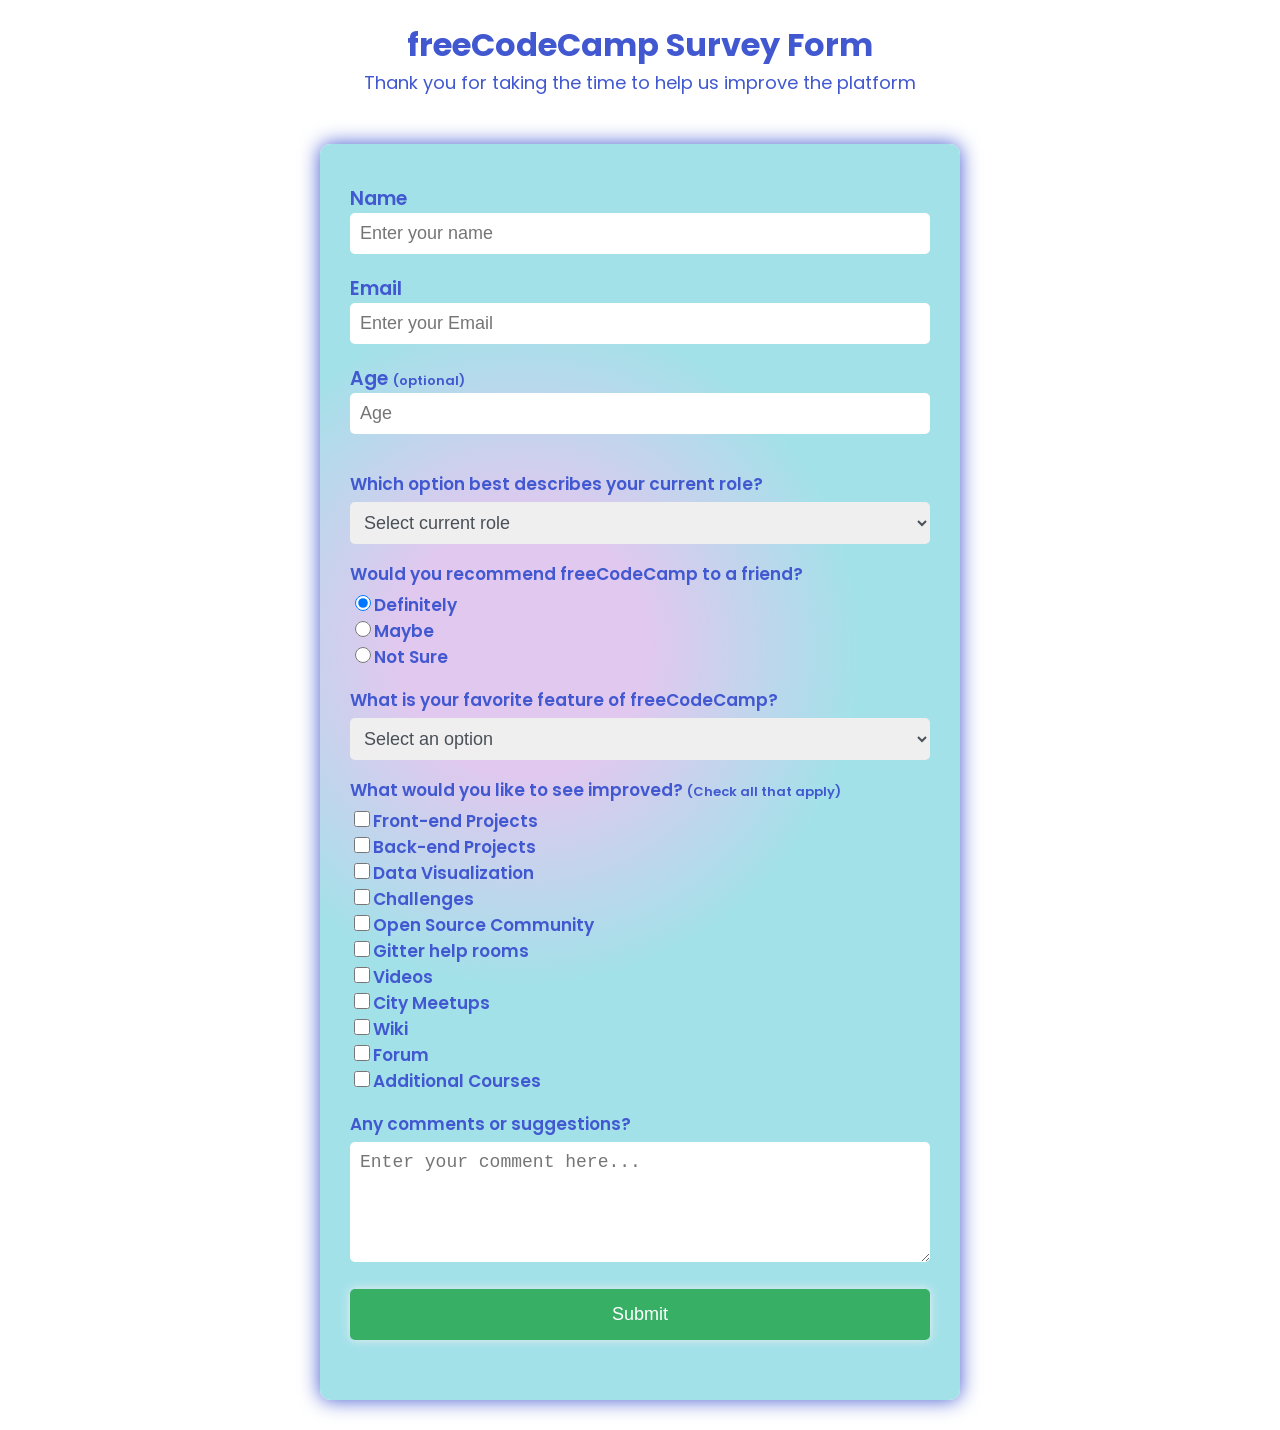
<file: index.html>
<!DOCTYPE html>
<html lang="en">

<head>
  <meta charset="UTF-8">
  <meta http-equiv="X-UA-Compatible" content="IE=edge">
  <meta name="viewport" content="width=device-width, initial-scale=1.0">
  <title>CodePen - Survey Form</title>
  <link rel="stylesheet" href="/css/style.css">
</head>

<body>
  <header class="header">
    <h1 id="title">freeCodeCamp Survey Form</h1>
    <p id="description">Thank you for taking the time to help us improve the platform</p>
  </header>

  <main class="container">
    <form id="survey-form">

      <label for="name" id="name-label">Name</label><br>
      <input type="text" id="name" name="name" placeholder="Enter your name" required><br>
      <label for="email" id="email-label">Email</label><br>
      <input type="email" name="email" id="email" placeholder="Enter your Email" required><br>
      <label for="number" id="number-label">Age <span>(optional)</span></label><br>
      <input type="number" name="age" id="number" placeholder="Age" min="10" max="95"><br>
      <p class="dropdown-para">Which option best describes your current role?</p>
      <select id="dropdown" class="dropdown" required>
        <option disabled selected>Select current role</option>
        <option>Student</option>
        <option>Full Time Job</option>
        <option>Full Time Learner</option>
        <option>Prefer not to say</option>
        <option>Other</option>
      </select>
      <p class="radio-para">Would you recommend freeCodeCamp to a friend?</p>
      <input class="radio" type="radio" name="recommendation" value="definetely" checked>Definitely<br>
      <input class="radio" type="radio" name="recommendation" value="maybe">Maybe<br>
      <input class="radio" type="radio" name="recommendation" value="not-sure">Not Sure<br>
      <p class="dropdown-para">What is your favorite feature of freeCodeCamp?</p>
      <select id="dropdown" class="dropdown" required>
        <option disabled selected>Select an option</option>
        <option>Challenges</option>
        <option>Projects</option>
        <option>Community</option>
        <option>Open Source</option>
      </select>
      <div class="checkbox-form">
        <p class="checkbox-para">What would you like to see improved? <span>(Check all that apply)</span></p>
        <input class="checkbox-content" type="checkbox" name="" value="front-end-projects">Front-end Projects<br>
        <input class="checkbox-content" type="checkbox" name="" value="back-end-project">Back-end Projects<br>
        <input class="checkbox-content" type="checkbox" name="" value="data-visualization">Data Visualization<br>
        <input class="checkbox-content" type="checkbox" name="" value="challenges">Challenges<br>
        <input class="checkbox-content" type="checkbox" name="" value="open-source-community">Open Source Community<br>
        <input class="checkbox-content" type="checkbox" name="" value="gitter-help-rooms">Gitter help rooms<br>
        <input class="checkbox-content" type="checkbox" name="" value="videos">Videos<br>
        <input class="checkbox-content" type="checkbox" name="" value="city-meetups">City Meetups<br>
        <input class="checkbox-content" type="checkbox" name="" value="wiki">Wiki<br>
        <input class="checkbox-content" type="checkbox" name="" value="forum">Forum<br>
        <input class="checkbox-content" type="checkbox" name="" value="additional-courses">Additional Courses<br>
      </div>
      <p class="textarea-para">Any comments or suggestions?</p>
      <textarea id="textarea" placeholder="Enter your comment here..."></textarea><br>
      <button id="submit" class="btn-submit">Submit</button>
    </form>

  </main>
  <script src='https://cdn.freecodecamp.org/testable-projects-fcc/v1/bundle.js'></script>
</body>

</html>
</file>
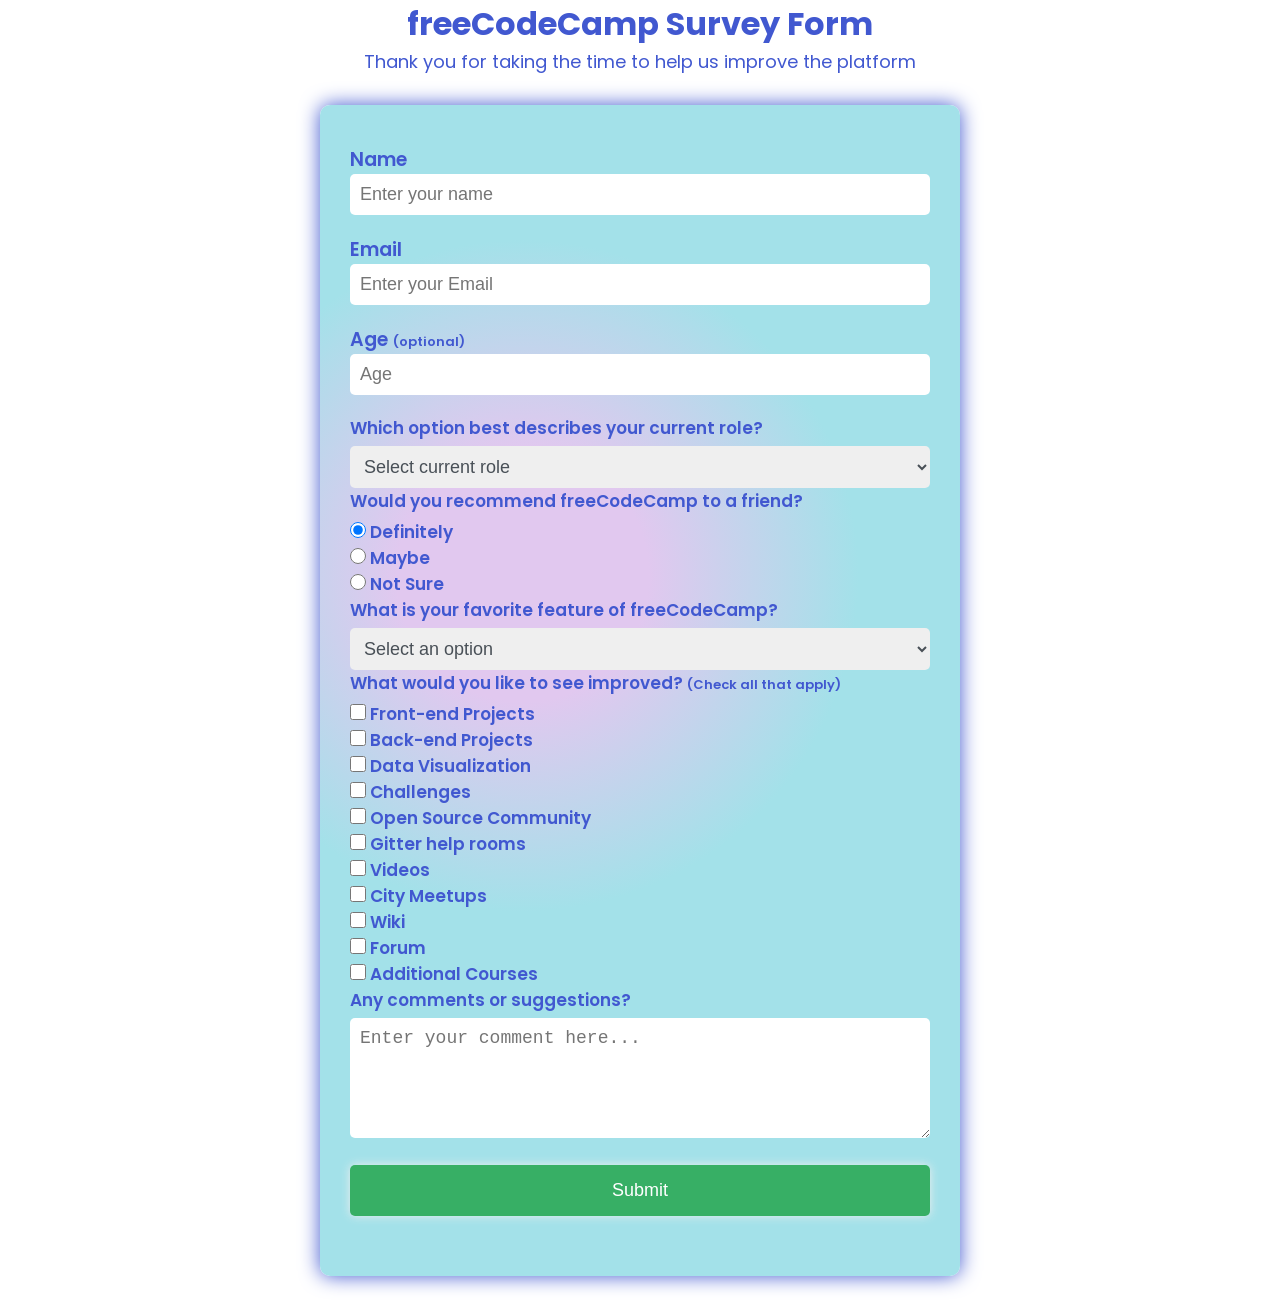
<file: survey-form/index.html>
<!DOCTYPE html>
<html lang="en">
  <head>
    <meta charset="UTF-8">
    <meta http-equiv="X-UA-Compatible" content="IE=edge">
    <meta name="viewport" content="width=device-width, initial-scale=1.0">
    <title>CodePen - Survey Form</title>
    <link rel="stylesheet" href="css/style.css">
  </head>
  <body>
    <header class="header">
      <h1 id="title">freeCodeCamp Survey Form</h1>
      <p id="description">Thank you for taking the time to help us improve the platform</p>
    </header>
    <main class="container">
      <form id="survey-form" action="freecodecamp.org" method="post">
        <label for="name" id="name-label">Name</label><br>
        <input type="text" id="name" name="name" placeholder="Enter your name" required><br>
        <label for="email" id="email-label">Email</label><br>
        <input type="email" name="email" id="email" placeholder="Enter your Email" required><br>
        <label for="number" id="number-label">Age <span>(optional)</span></label><br>
        <input type="number" name="age" id="number" placeholder="Age" min="10" max="95"><br>
        <p class="dropdown-para">Which option best describes your current role?</p>
        <select id="dropdown" class="dropdown" required>
          <option disabled selected>Select current role</option>
          <option>Student</option>
          <option>Full Time Job</option>
          <option>Full Time Learner</option>
          <option>Prefer not to say</option>
          <option>Other</option>
        </select>
        <p class="radio-para">Would you recommend freeCodeCamp to a friend?</p>
        <input class="radio" type="radio" name="recommendation" value="definetely" checked> Definitely<br>
        <input class="radio" type="radio" name="recommendation" value="maybe"> Maybe<br>
        <input class="radio" type="radio" name="recommendation" value="not-sure"> Not Sure<br>
        <p class="dropdown-para">What is your favorite feature of freeCodeCamp?</p>
        <select id="dropdown" class="dropdown" required>
          <option disabled selected>Select an option</option>
          <option>Challenges</option>
          <option>Projects</option>
          <option>Community</option>
          <option>Open Source</option>
        </select>
        <div class="checkbox-form">
          <p class="checkbox-para">What would you like to see improved? <span>(Check all that apply)</span></p>
          <input class="checkbox-content" type="checkbox" name="" value="front-end-projects"> Front-end Projects<br>
          <input class="checkbox-content" type="checkbox" name="" value="back-end-project"> Back-end Projects<br>
          <input class="checkbox-content" type="checkbox" name="" value="data-visualization"> Data Visualization<br>
          <input class="checkbox-content" type="checkbox" name="" value="challenges"> Challenges<br>
          <input class="checkbox-content" type="checkbox" name="" value="open-source-community"> Open Source Community<br>
          <input class="checkbox-content" type="checkbox" name="" value="gitter-help-rooms"> Gitter help rooms<br>
          <input class="checkbox-content" type="checkbox" name="" value="videos"> Videos<br>
          <input class="checkbox-content" type="checkbox" name="" value="city-meetups"> City Meetups<br>
          <input class="checkbox-content" type="checkbox" name="" value="wiki"> Wiki<br>
          <input class="checkbox-content" type="checkbox" name="" value="forum"> Forum<br>
          <input class="checkbox-content" type="checkbox" name="" value="additional-courses"> Additional Courses<br>
        </div>
        <p class="textarea-para">Any comments or suggestions?</p>
        <textarea id="textarea" placeholder="Enter your comment here..."></textarea><br>
        <button id="submit" class="btn-submit">Submit</button>
      </form>

    </main>
  </body>

</html>
</file>
<file: css/style.css>
@import url("https://fonts.googleapis.com/css?family=Poppins:200i,400&display=swap");

* {
  box-sizing: border-box;
}

body {
  font-family: "Poppins", sans-serif;
  margin: auto;
  background: url(https://cdn-media-1.freecodecamp.org/imgr/MJAkxbh.png);
}

.header {
  display: flex;
  flex-direction: column;
  align-items: center;
  color: #4158d0;
}

#title {
  margin-bottom: 0;
}

#description {
  margin-top: 0;
  font-size: 18px;
}

.container {
  background-image: radial-gradient(
    circle 588px at 31.7% 40.2%,
    rgba(225, 200, 239, 1) 21.4%,
    rgba(163, 225, 233, 1) 57.1%
  );
  width: 50%;
  margin: 0 auto;
  border-radius: 10px;
  box-shadow: 0 0 20px #4158d0;
  font-weight: 600;
  font-size: 17px;
}

#survey-form {
  color: #4158d0;
  margin: 30px;
  padding-top: 40px;
}

#name-label,
#email-label,
#number-label {
  font-weight: 600;
  font-size: 19px;
}

span {
  font-size: 13px;
}

#name,
#email,
#number {
  width: 100%;
  padding: 10px;
  font-size: 18px;
  border: none;
  border-radius: 5px;
  color: #495057;
  outline: none;
  margin-bottom: 20px;
}

.radio-para {
  margin-bottom: 5px;
}

.radio {
  min-height: 1.00rem;
  min-width: 1.00rem;
}

.dropdown-para {
  margin-bottom: 5px;
}

.dropdown {
  width: 100%;
  padding: 10px;
  border: none;
  border-radius: 5px;
  color: #495057;
  outline: none;
  font-size: 18px;
}

.checkbox-para {
  margin-bottom: 5px;
}

.checkbox-content {
  min-height: 1.00rem;
  min-width: 1.00rem;
}

#textarea {
  width: 100%;
  height: 120px;
  padding: 10px;
  color: #495057;
  outline: none;
  border: none;
  font-size: 18px;
  border-radius: 5px;
}

.textarea-para {
  margin-bottom: 5px;
}

.btn-submit {
  cursor: pointer;
  width: 100%;
  margin: 20px 0 60px 0;
  color: white;
  font-size: 18px;
  padding: 15px 0;
  font-weight: 500;
  background: #37af65;
  border: none;
  border-radius: 5px;
  box-shadow: 0 0 10px #eee;
}

.btn-submit:hover {
  background: darkgreen;
  transition: 0.5s;
}
</file>
<file: survey-form/css/style.css>
@import url("https://fonts.googleapis.com/css?family=Poppins:200i,400&display=swap");

* {
  box-sizing: border-box;
  margin: 0;
  padding: 0;
}

body {
  font-family: "Poppins", sans-serif;
  margin: auto;
  background: url(https://cdn-media-1.freecodecamp.org/imgr/MJAkxbh.png);
}

.header {
  width: 100%;
  display: flex;
  flex-direction: column;
  align-items: center;
  color: #4158d0;
}

#title {
  margin-bottom: 0;
}

#description {
  margin-top: 0;
  font-size: 18px;
}

.container {
  background-image: radial-gradient(
    circle 588px at 31.7% 40.2%,
    rgba(225, 200, 239, 1) 21.4%,
    rgba(163, 225, 233, 1) 57.1%
  );
  width: 50%;
  margin: 0 auto;
  border-radius: 10px;
  box-shadow: 0 0 20px #4158d0;
  font-weight: 600;
  font-size: 17px;
}

#survey-form {
  color: #4158d0;
  margin: 30px;
  padding-top: 40px;
}

#name-label,
#email-label,
#number-label {
  font-weight: 600;
  font-size: 19px;
}

span {
  font-size: 13px;
}

#name,
#email,
#number {
  width: 100%;
  padding: 10px;
  font-size: 18px;
  border: none;
  border-radius: 5px;
  color: #495057;
  outline: none;
  margin-bottom: 20px;
}

.radio-para {
  margin-bottom: 5px;
}

.radio {
  min-height: 1.00rem;
  min-width: 1.00rem;
}

.dropdown-para {
  margin-bottom: 5px;
}

.dropdown {
  width: 100%;
  padding: 10px;
  border: none;
  border-radius: 5px;
  color: #495057;
  outline: none;
  font-size: 18px;
}

.checkbox-para {
  margin-bottom: 5px;
}

.checkbox-content {
  min-height: 1.00rem;
  min-width: 1.00rem;
}

#textarea {
  width: 100%;
  height: 120px;
  padding: 10px;
  color: #495057;
  outline: none;
  border: none;
  font-size: 18px;
  border-radius: 5px;
}

.textarea-para {
  margin-bottom: 5px;
}

.btn-submit {
  cursor: pointer;
  width: 100%;
  margin: 20px 0 60px 0;
  color: white;
  font-size: 18px;
  padding: 15px 0;
  font-weight: 500;
  background: #37af65;
  border: none;
  border-radius: 5px;
  box-shadow: 0 0 10px #eee;
}

.btn-submit:hover {
  background: darkgreen;
  transition: 0.5s;
}
</file>
